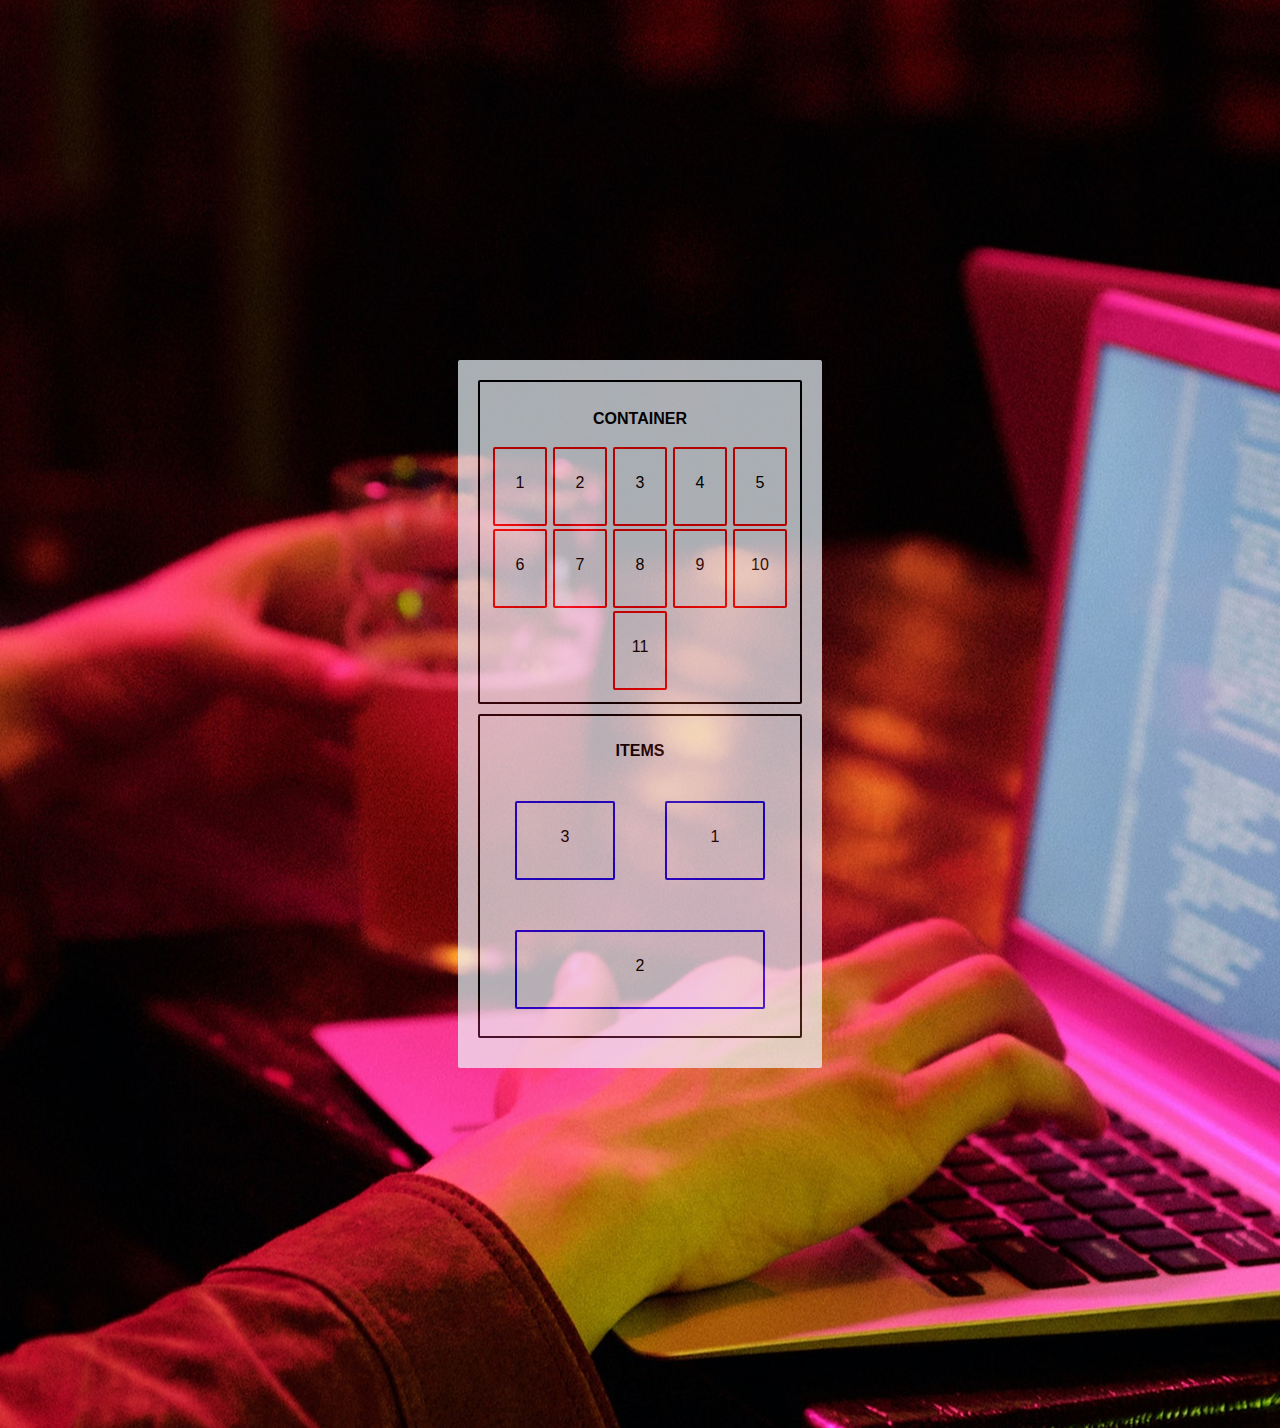
<file: index.html>
<!DOCTYPE html>
<html lang="en">
<head>
    <meta charset="UTF-8">
    <meta http-equiv="X-UA-Compatible" content="IE=edge">
    <meta name="viewport" content="width=device-width, initial-scale=1.0">
    <link rel="stylesheet" href="style.css">
    <title>Flexbox</title>
</head>
<body>
    <section>
            <div class="container">
            <p class="p">CONTAINER</p>
            <div class="item">1</div>
            <div class="item">2</div>
            <div class="item">3</div>
            <div class="item">4</div>
            <div class="item">5</div>
            <div class="item">6</div>
            <div class="item">7</div>
            <div class="item">8</div>
            <div class="item">9</div>
            <div class="item">10</div>
            <div class="item">11</div>
        </div>
        <div class="container">
            <p class="p">ITEMS</p>
            <div class="box" id="item-1">1</div>
            <div class="box" id="item-2">2</div>
            <div class="box" id="item-3">3</div>
        </div>
    </section>
</body>
</html>
</file>
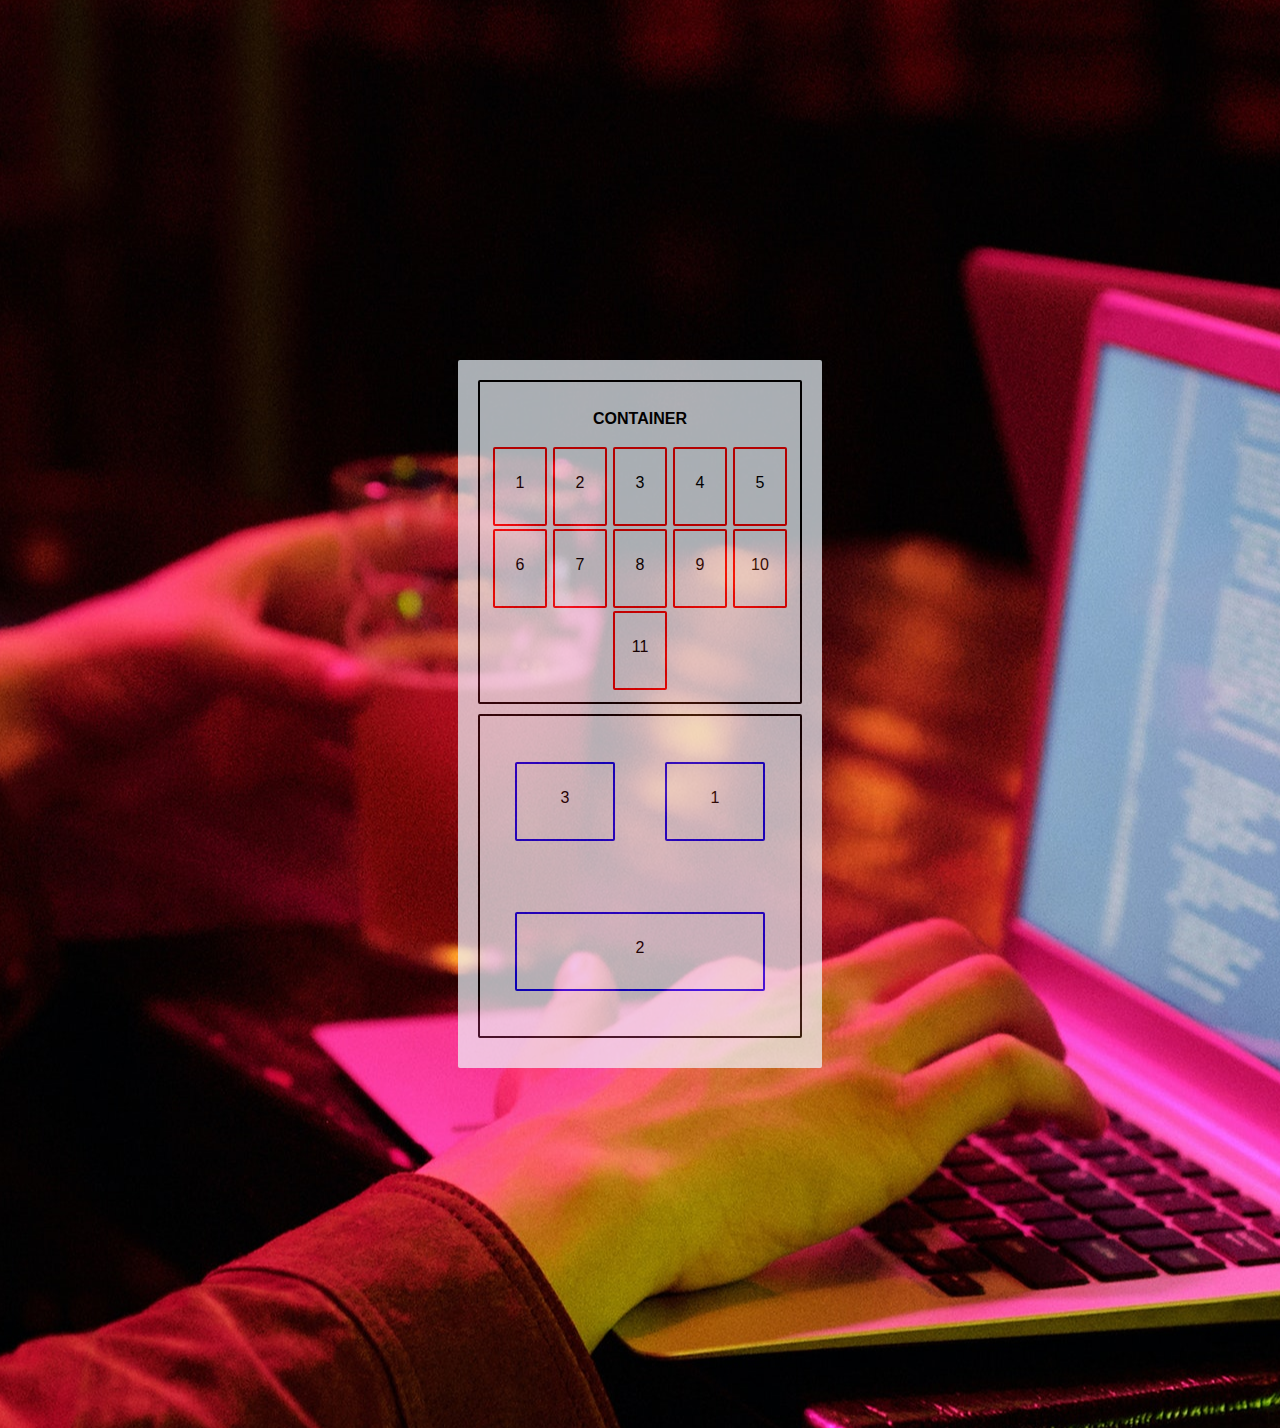
<file: teste01.html>
<!DOCTYPE html>
<html lang="en">
<head>
    <meta charset="UTF-8">
    <meta http-equiv="X-UA-Compatible" content="IE=edge">
    <meta name="viewport" content="width=device-width, initial-scale=1.0">
    <link rel="stylesheet" href="style.css">
    <title>Flexbox</title>
</head>
<body>
    <section>
            <div class="container">
            <p class="p">CONTAINER</p>
            <div class="item">1</div>
            <div class="item">2</div>
            <div class="item">3</div>
            <div class="item">4</div>
            <div class="item">5</div>
            <div class="item">6</div>
            <div class="item">7</div>
            <div class="item">8</div>
            <div class="item">9</div>
            <div class="item">10</div>
            <div class="item">11</div>
        </div>
        <div class="container">
            <div class="box" id="item-1">1</div>
            <div class="box" id="item-2">2</div>
            <div class="box" id="item-3">3</div>
        </div>
    </section>
</body>
</html>
</file>
<file: style.css>
@charset "UTF-8";

* {
    font-family: 'Segoe UI', Tahoma, Geneva, Verdana, sans-serif;
    border-radius: 2px;
}

body {
    background-image: url(fundo.jpg);
    background-position: center;
    background-repeat: no-repeat;
    
}

section {
    background-color: aliceblue;
    opacity: .7;
    margin: 40vh auto;
    padding: 20px;
    width: max-content;
    height: max-content;
}

.container {      /*principais regras de container*/
    opacity: 1;
    padding: 10px;
    border: 2px solid black;
    width: 300px;    
    height: 300px;
    margin-bottom: 10px;
    display: flex;
    text-align: center;
        
    justify-content: space-around; /*horizontal*/
    align-items: center; /*vertical*/

    flex-wrap: wrap; /*area máxima atingida > preenche a próx*/
}

.p {
    width: 300px;
    display: block;
    text-align: center;
    font-weight: bolder;
}

.item {
    border: 2px solid red;
    height: 50px;
    width: 50px;
    padding-top: 25px;
}

.box {
    border: 2px solid blue;
    height: 50px;
    margin: 25px;
    flex: 1 1 50px;
    padding-top: 25px;
    /*grow, shrink, bases*/
}

/* #item-1 {
    flex-grow: 2;  
}

#item-2, #item-3 {
    flex-grow: 1;  
}

#item-2 {
    flex-basis: 100px; 
}

#item-3 {
    flex-shrink: 2;
} */

#item-1 {
    order: 2;
}
#item-2 {
    order: 3;
}
#item-3 {
    order: 1;
}
</file>
